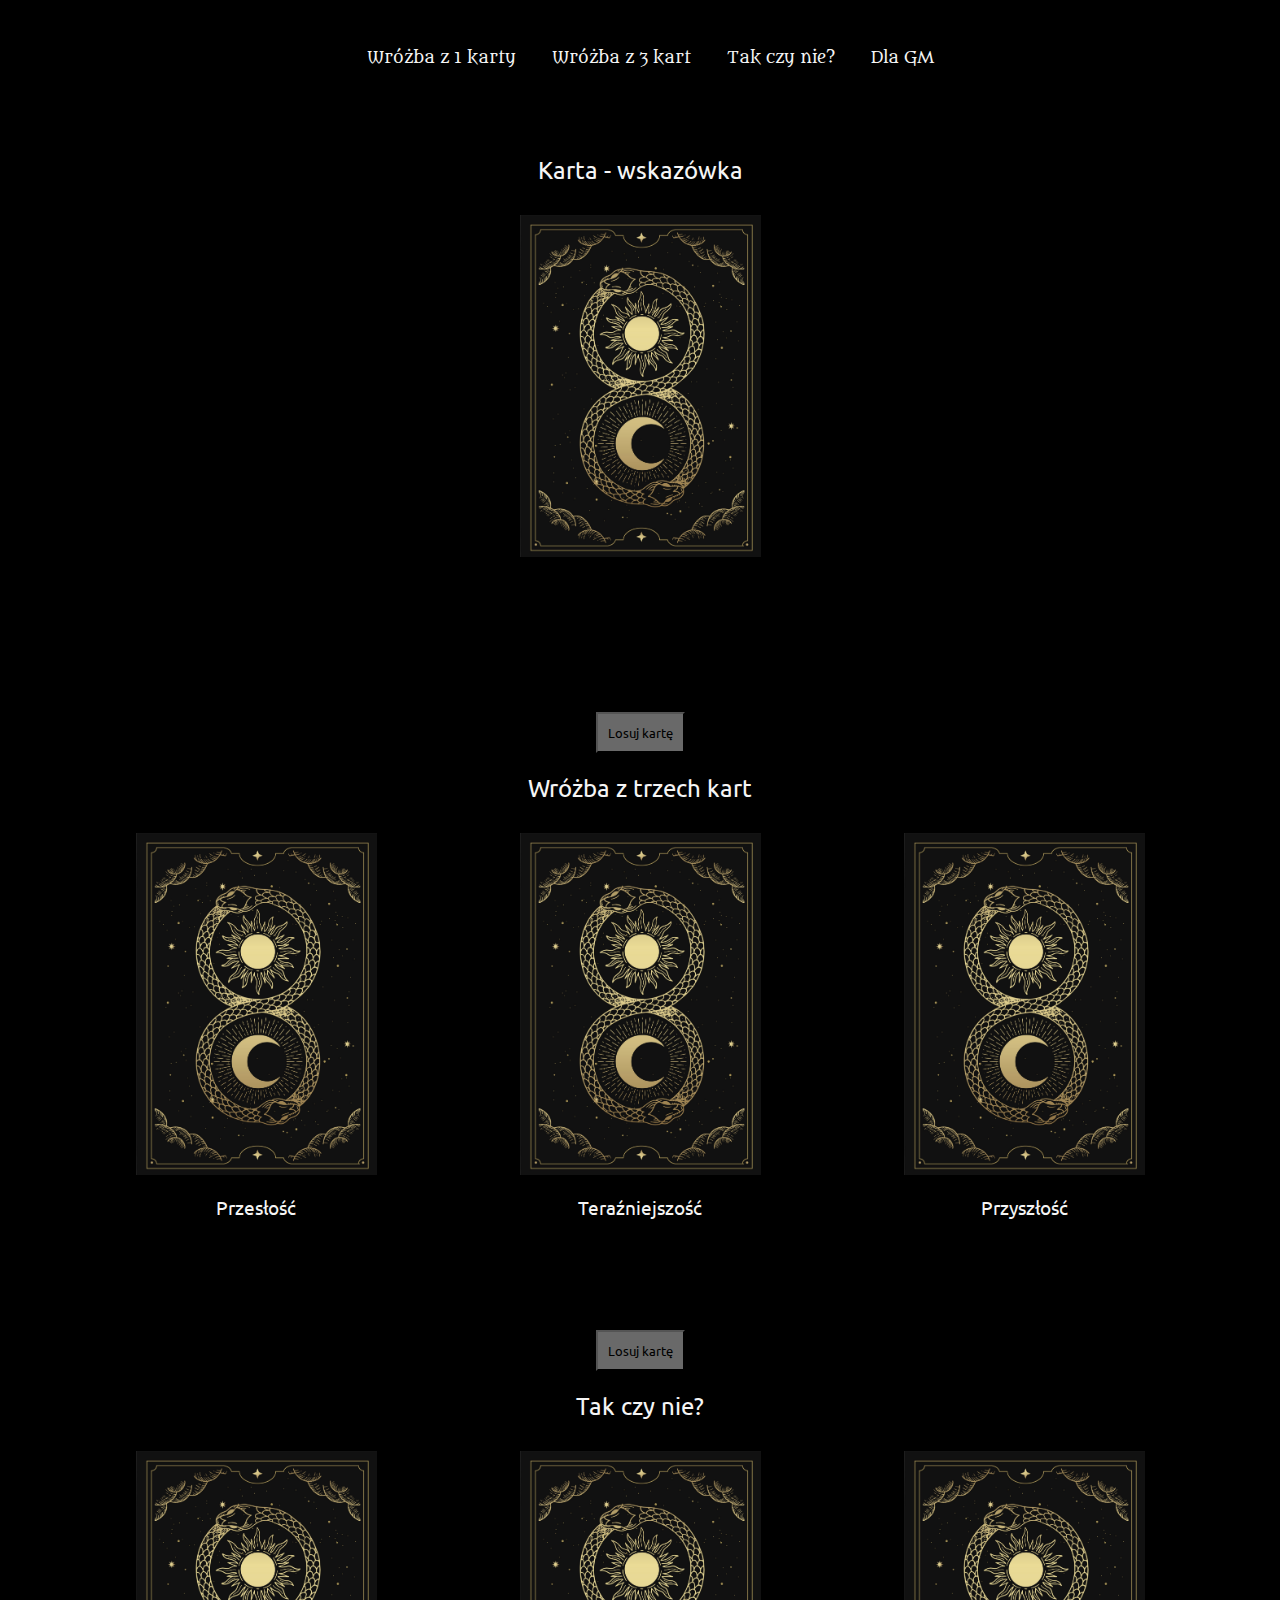
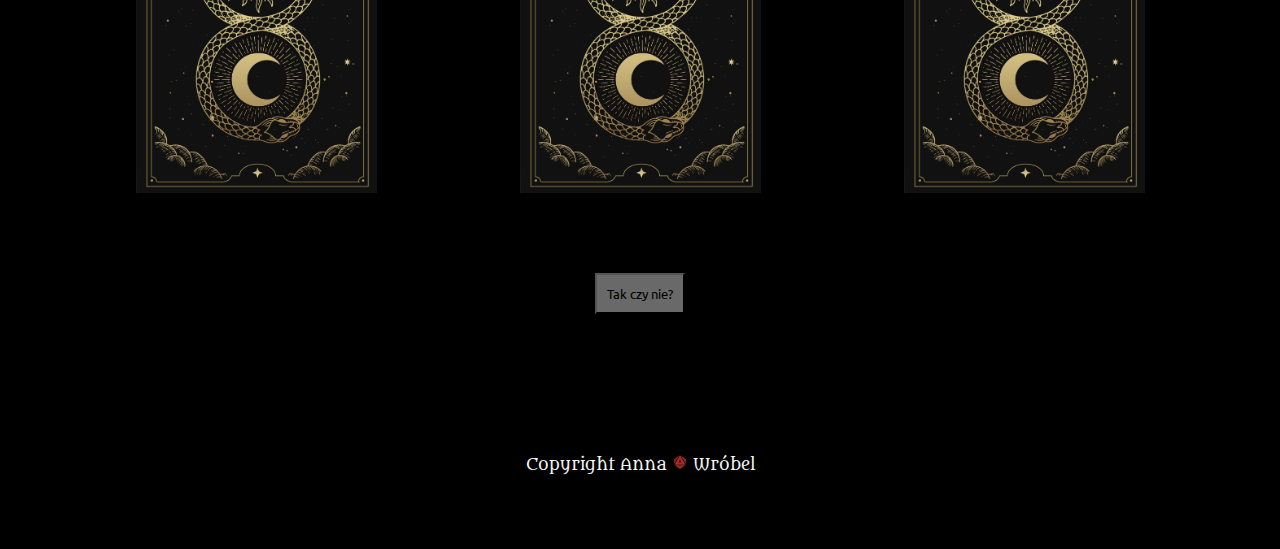
<file: index.html>
<!DOCTYPE html>
<html lang="pl">

<head>
    <meta charset="UTF-8">
    <meta name="viewport" content="width=device-width, initial-scale=1.0">
    <link rel="stylesheet" href="css.css">
</head>

<body>

    <!-- <div class="container wrapper" id="oneCard">
        <h2>Karta - wskazówka</h2>
        <div class="card"></div>
        <div class="description full-width"></div>

</div> -->
<header class="header">
    <ul class="nav">
        <li class="list"><a href="#oneCard">Wróżba z 1 karty</a></li>
        <li class="list"><a href="#treeCard">Wróżba z 3 kart</a></li>
        <li class="list"><a href="#TorF">Tak czy nie?</a></li>
        <li class="list"><a href="tarot4mg.html">Dla GM</a></li>
    </ul>
    
    </header>
     <div class="container wrapper" id="oneCard">
        <h2>Karta - wskazówka</h2>
        <div class="card"></div>
        <div class="description full-width">
            <h3 class="name"></h3>
            <p class="text"></p>
        </div>
        <button class="button" onclick="drawCard()">Losuj kartę</button> 
    </div>
    

    
    <!-- <div class="container wrapper" id="treeCard">   <h2>
                Wróżba z trzech kart
            </h2>
        <div class="card card-past"></div>
        <div class="card card-now"></div>
        <div class="card card-future"></div>
        <div class="description-wrapper">

         
            <div class="description-container">
                <h3>Przesłość</h3>
                <div class="description" id="past"></div>
            </div>
            <div class="description-container">
                <h3>Teraźniejszość</h3>
                <div class="description" id="past"></div>
            </div>

            <div class="description-container">
                <h3>Przyszłość</h3>
                <div class="description" id="past"></div>
            </div>

            <button class="button" onclick="TellMe()">Losuj kartę</button> 


        </div>
    </div> -->
<!-- 
    <div class="container wrapper" id="treeCard">
        <h2>Wróżba z trzech kart</h2>
        <div class="card card-past" id="cardPast"></div>
        <div class="card card-now" id="cardNow"></div>
        <div class="card card-future" id="cardFuture"></div>
        <div class="description-wrapper">
            <div class="description-container">
                <h3>Przesłość</h3>
                <div class="description" id="descriptionPast"></div>
            </div>
            <div class="description-container">
                <h3>Teraźniejszość</h3>
                <div class="description" id="descriptionNow"></div>
            </div>
            <div class="description-container">
                <h3>Przyszłość</h3>
                <div class="description" id="descriptionFuture"></div>
            </div>
            <button class="button" onclick="TellMe()">Losuj kartę</button>
        </div>
    </div>

   -->
   <div class="container wrapper" id="treeCard">
    <h2>Wróżba z trzech kart</h2>
    <div class="card card-past" id="cardPast"></div>
    <div class="card card-now" id="cardNow"></div>
    <div class="card card-future" id="cardFuture"></div>
    <div class="description-wrapper">
        <div class="description-container">
            <h3>Przesłość</h3>
            <div class="description" id="descriptionPast"></div>
        </div>
        <div class="description-container">
            <h3>Teraźniejszość</h3>
            <div class="description" id="descriptionNow"></div>
        </div>
        <div class="description-container">
            <h3>Przyszłość</h3>
            <div class="description" id="descriptionFuture"></div>
        </div>
        <div class="full-width">
        <button class="button" onclick="TellMe()">Losuj kartę</button></div>
    </div>
</div>
<div class="container wrapper" id="TorF">
    <h2>Tak czy nie?</h2>
    <div id="card_one" class="card"></div>
    <div id="card_two" class="card"></div>
    <div id="card_three" class="card"></div> 
    <div class="description-wrapper">
        <div id="answer" class="margin-top"></div>
    </div>
    <div class="full-width margin-top">
        <button class="button" onclick="ToF()">Tak czy nie?</button></div>
    </div>
    </div>
    <footer class="footer">
  
        <div class="coded-div">Copyright Anna <svg stroke="currentColor" fill="currentColor" stroke-width="0" viewBox="0 0 512 512" height="1em" width="1em" xmlns="http://www.w3.org/2000/svg"><path fill="brown" d="M256 37.143L77.896 343.853h356.208zM230.154 49.79L72 164.233v157.91zm51.69 0L440 322.144V164.232zm-132.516 90.02v21.786l-8.486 9.68v-16.942c-2.772 3.24-5.692 6.367-8.385 9.664 3.536.293 2.484 5.43 2.207 7.752-1.746 9.536-8.154 17.575-13.404 24.79-1.943 2.544-3.943 5.075-6.008 7.507-4.65 3.4-8.49 4.39-10.775-1.463.294-7.806 3.84-15.22 8.046-20.967l5.288-7.918c-.048 2.462.1 4.97-.072 7.405-2.34 4.347-6.766 9.46-5.758 14.608 7.76.874 12.22-10.863 14.522-16.58.832-2.76 2.108-5.458-1.418-5.434v-7.264zm212.13 1.21l44.853 54.464v7.262l-30.304-36.31v8.472l-6.06-7.262c-.155-4.15-1.424-8.377-2.425-12.103-1.86-2.936-3.96-5.704-6.06-8.47zM256.07 203.86c8.37 0 14.733 1.53 19.088 4.587 4.355 3.027 6.533 7.475 6.533 13.344 0 3.924-1.08 7.198-3.243 9.823-2.13 2.626-5.297 4.572-9.498 5.838 4.694 1.298 8.23 3.415 10.61 6.35 2.408 2.902 3.614 6.576 3.614 11.024 0 6.857-2.286 12.047-6.858 15.57-4.54 3.49-11.288 5.233-20.246 5.233-8.988 0-15.784-1.744-20.386-5.234-4.572-3.522-6.858-8.712-6.858-15.57 0-4.447 1.19-8.12 3.57-11.024 2.408-2.935 5.96-5.052 10.655-6.35-4.2-1.265-7.366-3.21-9.497-5.837-2.13-2.625-3.198-5.9-3.198-9.822 0-5.837 2.18-10.285 6.534-13.343 4.354-3.058 10.748-4.586 19.18-4.586zm0 11.212c-2.84 0-5.035.742-6.58 2.225-1.513 1.482-2.27 3.583-2.27 6.3 0 2.75.757 4.866 2.27 6.348 1.545 1.483 3.74 2.225 6.58 2.225 2.78 0 4.926-.742 6.44-2.225 1.513-1.482 2.27-3.598 2.27-6.347 0-2.75-.757-4.85-2.27-6.3-1.514-1.484-3.66-2.226-6.44-2.226zm0 28.262c-3.336 0-5.9.912-7.69 2.734-1.793 1.823-2.69 4.433-2.69 7.83 0 3.398.897 6.008 2.69 7.83 1.79 1.792 4.354 2.688 7.69 2.688 3.305 0 5.837-.896 7.598-2.687 1.76-1.824 2.64-4.434 2.64-7.832 0-3.428-.88-6.038-2.64-7.83-1.76-1.822-4.293-2.734-7.598-2.734zM88.7 359.852L256 480.912l167.3-121.06zm139.42 23.23h54.548v4.842c-14.406 5.942-21.582 12.897-27.88 25.416h-15.76c7.104-13.803 14.546-17.714 26.67-25.416h-37.58z"></path></svg>            Wróbel</div>
        
        </footer>
    <script src="js.js"></script>
</body>

</html>
</file>
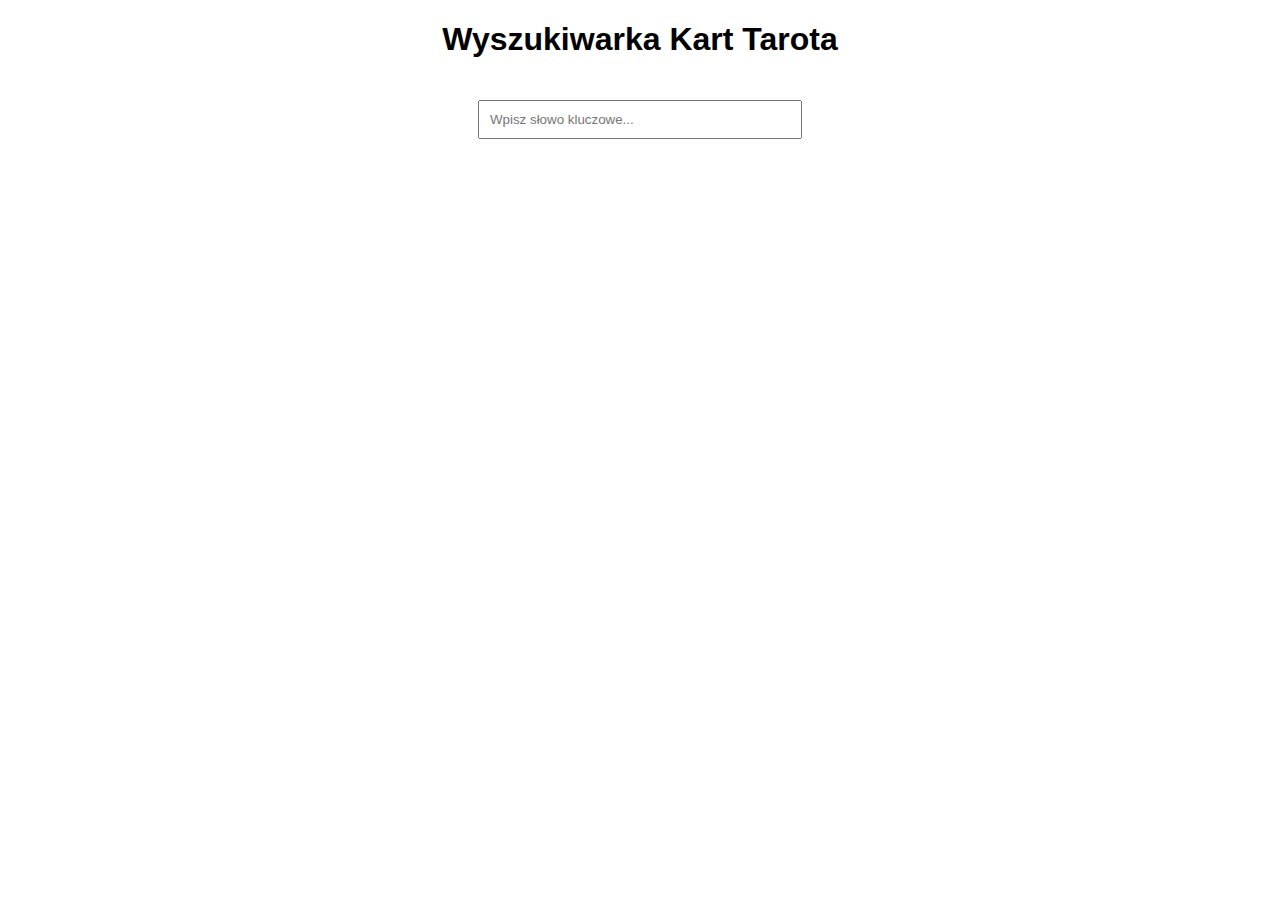
<file: tarot4mg.html>
<!DOCTYPE html>
<html lang="pl">
<head>
    <meta charset="UTF-8">
    <meta name="viewport" content="width=device-width, initial-scale=1.0">
    <title>Tarot Search</title>
    <style>
        body {
            font-family: Arial, sans-serif;
            text-align: center;
        }
        #search {
            margin: 20px;
            padding: 10px;
            width: 300px;
        }
        .cards-container {
            display: flex;
            flex-wrap: wrap;
            justify-content: center;
            gap: 20px;
        }
        .card {
            width: 150px;
            text-align: center;
        }
        .card img {
            width: 100%;
            height: auto;
        }
        .details {
            margin-top: 20px;
        }
    </style>
</head>
<body>
    <h1>Wyszukiwarka Kart Tarota</h1>
    <input type="text" id="search" placeholder="Wpisz słowo kluczowe...">
    <div class="cards-container" id="cards-container"></div>
    <div class="details" id="details"></div>

    <script>
        let cards = [];

        async function fetchData() {
            try {
                const response = await fetch('tarot.json');
                cards = await response.json();
            } catch (error) {
                console.error('Błąd ładowania danych:', error);
            }
        }
        function normalizeText(text) {
    return text
        .normalize("NFD") 
        .replace(/[\u0300-\u036f]/g, "") 
        .toLowerCase();
}

function searchCards() {
    const query = normalizeText(document.getElementById('search').value.trim());
    if (!query) {
        displayResults([]); 
        return;
    }

   
    const regex = new RegExp(`\\b${query}`, "i"); 

    const results = cards
        .map(card => {
            const meanings = [
                normalizeText(card.name || ""), 
                normalizeText(card.meaning_up || ""),
                normalizeText(card.meaning_rev || ""),
                normalizeText(card.description || "")
            ];

            const matchScore = meanings.reduce((score, text) => {
                if (regex.test(text)) score += 1; 
                return score;
            }, 0);

            return matchScore > 0 ? { ...card, score: matchScore } : null;
        })
        .filter(card => card !== null)
        .sort((a, b) => b.score - a.score); 

    displayResults(results);
}


function displayResults(results) {
    const container = document.getElementById('cards-container');
    const detailsContainer = document.getElementById('details');
    container.innerHTML = '';
    detailsContainer.innerHTML = '';

    if (results.length === 0) {
        container.innerHTML = '<p style="color: red; font-size: 18px;">Brak dopasowania, spróbuj wpisać synonim</p>';
        return;
    }

    results.forEach(card => {
        const cardElement = document.createElement('div');
        cardElement.classList.add('card');
        cardElement.innerHTML = `<img src="${card.image}" alt="${card.name}">`;
        container.appendChild(cardElement);

        const detailsElement = document.createElement('div');
        detailsElement.innerHTML = `<strong>${card.name}</strong><br>
                                   <em>Znaczenie (proste):</em> ${card.meaning_up}<br>
                                   <em>Znaczenie (odwrócone):</em> ${card.meaning_rev}<br><br>`;
        detailsContainer.appendChild(detailsElement);
    });
}

        document.getElementById('search').addEventListener('input', searchCards);
        fetchData();
    </script>
</body>
</html>
</file>
<file: css.css>
@import url('https://fonts.googleapis.com/css2?family=Metamorphous&family=Ubuntu:ital,wght@0,300;0,400;0,500;0,700;1,300;1,400;1,500;1,700&display=swap');

body
{
    background-color: black;
}

*{
    margin: 0;
    padding: 0;
    box-sizing: border-box;
     font-family: "Metamorphous", serif;
    font-weight: 400;
    font-style: normal;
    color:whitesmoke;
  }

    
        .container{
            width: 100%;
            min-height: 40vh;
            display: flex;
            flex-wrap: wrap;
            align-content: center;
     justify-content: center;
        }
        .card{
            width: 30%;
            background-image: url(reverse.jpg);
            background-size: contain;
            background-repeat: no-repeat;
            background-position: center;
            min-height: 38vh;
            transition: transform 1s;
        

        }
        h1,h2,h3,h4{
           display: flex;
           width: 100%;
           justify-content: center;
           padding: 20px 0px 30px 0px;    
           font-family: "Ubuntu", sans-serif;
        font-weight: 400;
        font-style: normal;}
        .description-wrapper{
            width: 100%; display: flex;
            flex-wrap: wrap;  
            justify-content: center;
            justify-items: center;
        }
        .description-container{
            width: 30%;
            display: flex;
            flex-wrap: wrap;
        
    
        }
        .description{
            min-height: 15vh;      margin-top: 20px;
            font-size: 1.2em;
        }
        .full-width{
            width: 100%;   justify-content: center;
            justify-items: center;
            text-align: center;
        }

    
        .card.rotated {
            transform: rotate(180deg); /* Obrót o 180 stopni */
        }
        
     
      
        .button{
            padding: 10px;
            background-color: dimgray;
            color: black;
            font-family: "Ubuntu", sans-serif;
        }
        .name,
        .text{
            width: 50%;
         
        }
        .reversed {
            transform: rotate(180deg);
        }
        #TorF{
            margin-bottom: 100px;
        }
        .margin-top{
            margin-top: 40px;
        }
        .header,
        .footer{
            height: 15vh;
            width: 100%;
            display: flex;
            justify-content: center;
            padding:40px 0px 40px 0px;
        }
        ul {
            list-style-type: none;
            margin: 0;
            padding: 0;
            overflow: hidden;
          }
          
          li {
            float: left;
          }
          
          li a {
            display: block;
            padding: 8px;
            text-decoration: none;
            margin-left: 20px;
          }
</file>
